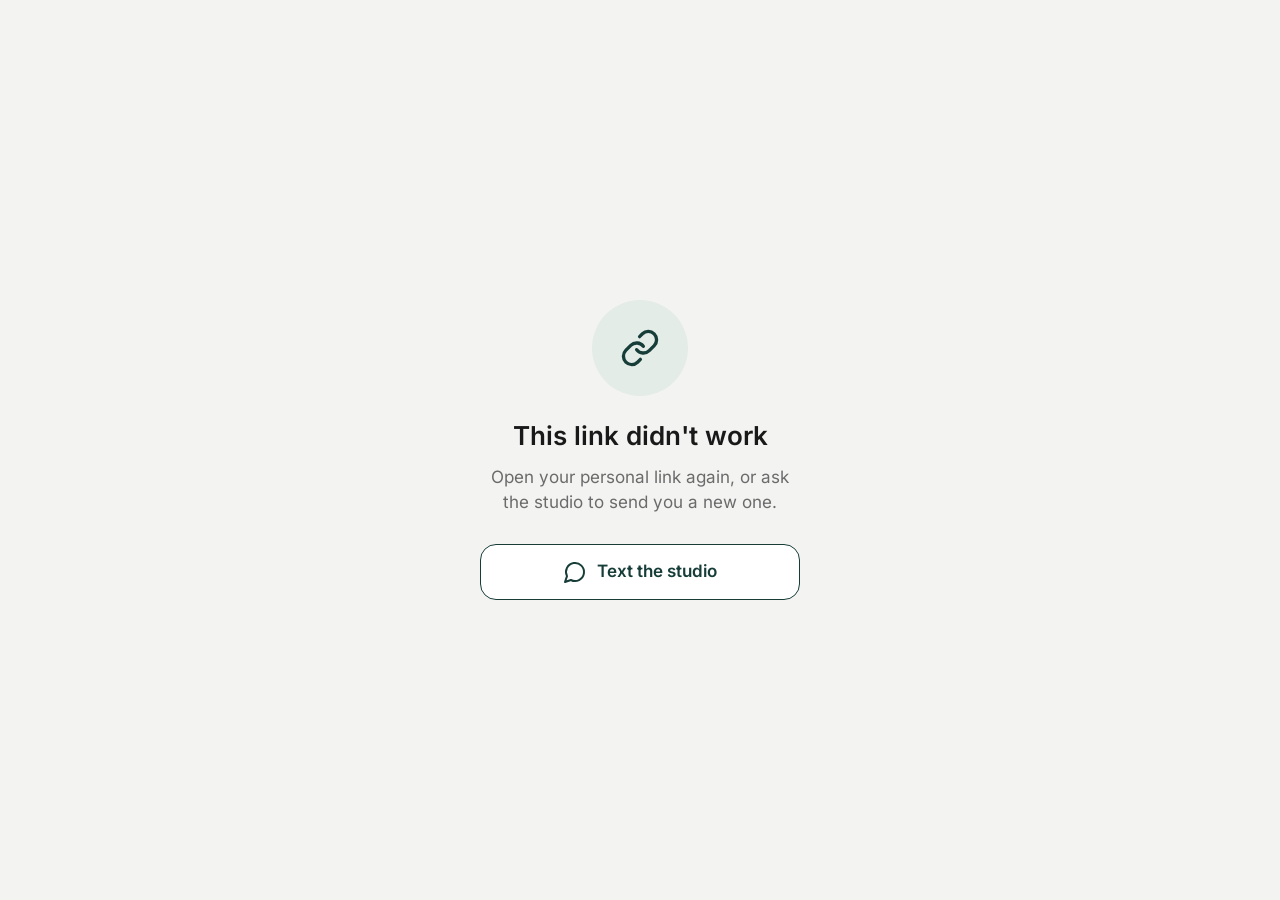
<file: index.html>
<!DOCTYPE html>
<html lang="en">
<head>
<meta charset="utf-8">
<meta name="viewport" content="width=device-width, initial-scale=1, viewport-fit=cover">
<title>Village West Team</title>
<meta name="robots" content="noindex, nofollow">
<meta name="referrer" content="no-referrer">
<meta name="theme-color" content="#F3F3F1">
<meta name="apple-mobile-web-app-capable" content="yes">
<meta name="mobile-web-app-capable" content="yes">
<meta name="apple-mobile-web-app-title" content="VW Team">
<meta name="apple-mobile-web-app-status-bar-style" content="default">
<link rel="manifest" href="manifest.webmanifest">
<link rel="icon" type="image/png" href="icons/icon-192.png?i=2">
<link rel="apple-touch-icon" href="icons/icon-180.png?i=2">
<link rel="preload" href="fonts/inter-latin-wght-normal.woff2" as="font" type="font/woff2" crossorigin>
</head>
<body>
<div id="app" aria-live="polite"></div>
<nav id="tabbar" class="tabbar" hidden></nav>
<div id="toast" class="toast" role="status" aria-live="polite"></div>
<noscript><p style="padding:24px;font-family:sans-serif">This app needs JavaScript turned on.</p></noscript>
<script>
/* Loads the newest app files. version.json is never cached, so an update shows up the next time the app opens. */
(function () {
  var d = document, done = false, last = '';
  try { last = localStorage.getItem('vwp.v') || ''; } catch (e) {}
  function add(tag, attrs, parent, next) {
    var el = d.createElement(tag), fired = false;
    function go() { if (!fired) { fired = true; if (next) next(); } }
    for (var k in attrs) el[k] = attrs[k];
    el.onload = go; el.onerror = go;
    parent.appendChild(el);
    if (next) setTimeout(go, 4000);
  }
  function start(v) {
    if (done) return; done = true;
    try { localStorage.setItem('vwp.v', v); } catch (e) {}
    add('link', { rel: 'stylesheet', href: 'app.css?v=' + v }, d.head, function () {
      add('script', { src: 'icons.js?v=' + v }, d.body, function () { add('script', { src: 'app.js?v=' + v }, d.body); });
    });
  }
  fetch('version.json?t=' + Date.now(), { cache: 'no-store' })
    .then(function (r) { return r.json(); })
    .then(function (j) { start(String(j.v)); })
    .catch(function () { start(last || '12'); });
  setTimeout(function () { start(last || '12'); }, 2500);
})();
</script>
</body>
</html>
</file>
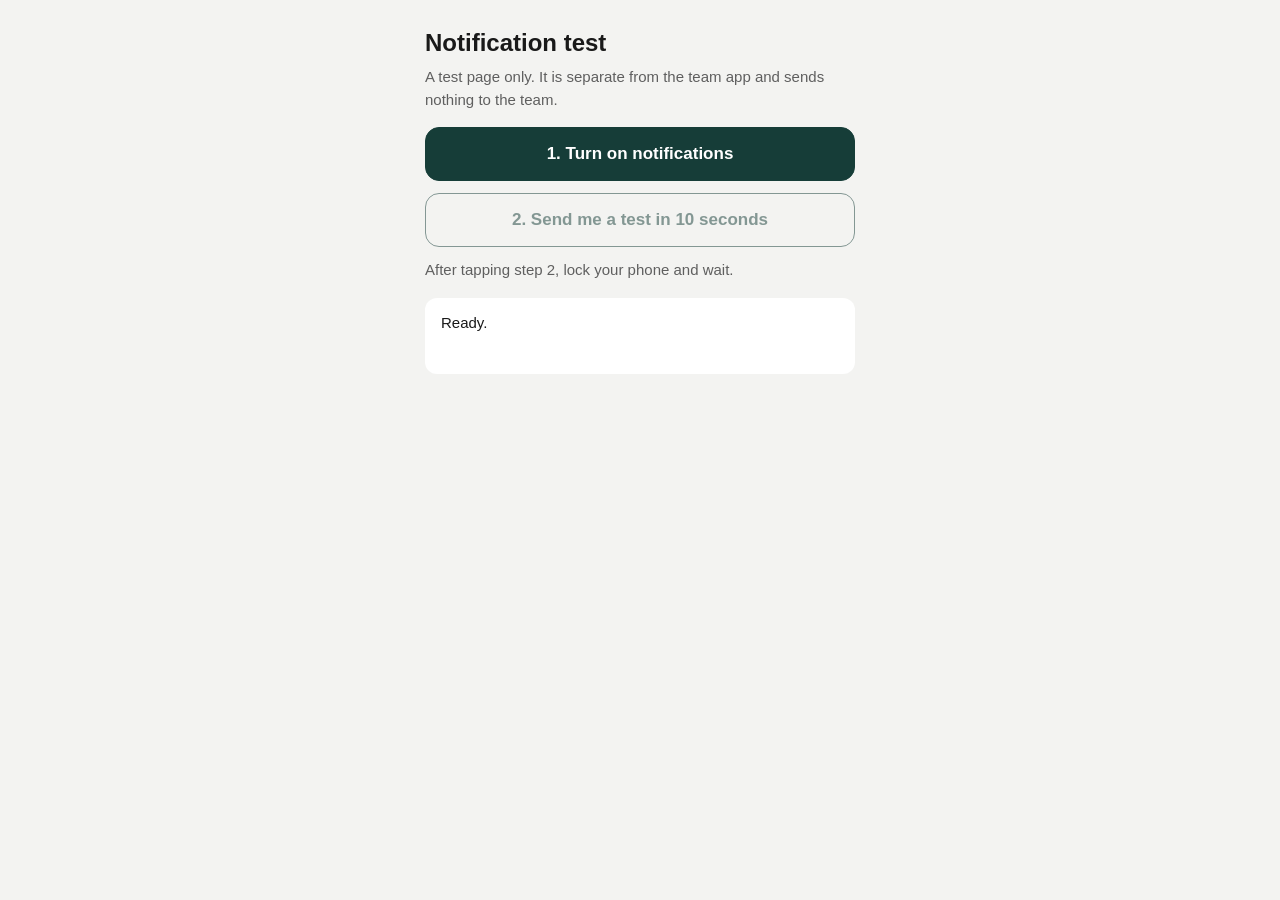
<file: lab/push/index.html>
<!DOCTYPE html>
<html lang="en">
<head>
<meta charset="utf-8">
<meta name="viewport" content="width=device-width, initial-scale=1, viewport-fit=cover">
<title>VW Notification Test</title>
<meta name="robots" content="noindex, nofollow">
<meta name="apple-mobile-web-app-capable" content="yes">
<meta name="apple-mobile-web-app-title" content="VW Test">
<link rel="manifest" href="manifest.webmanifest">
<link rel="apple-touch-icon" href="../../icons/icon-180.png">
<style>
  body { margin: 0; background: #F3F3F1; color: #191919; font: 17px/1.5 -apple-system, BlinkMacSystemFont, "Segoe UI", Roboto, sans-serif; }
  main { max-width: 430px; margin: 0 auto; padding: calc(28px + env(safe-area-inset-top, 0px)) 24px 48px; }
  h1 { font-size: 24px; line-height: 1.25; margin: 0 0 8px; }
  p { margin: 0 0 16px; }
  .muted { color: #5F5F5F; font-size: 15px; }
  ol { padding-left: 22px; margin: 0 0 20px; }
  li { margin-bottom: 8px; }
  button { display: block; width: 100%; min-height: 54px; margin: 0 0 12px; border-radius: 14px; border: 1.5px solid #163D38; background: #163D38; color: #fff; font: inherit; font-weight: 600; }
  button.second { background: transparent; color: #163D38; }
  button:disabled { opacity: .5; }
  #log { background: #fff; border-radius: 12px; padding: 14px 16px; font-size: 15px; white-space: pre-wrap; min-height: 48px; }
  .box { background: #fff; border-radius: 12px; padding: 16px; margin-bottom: 20px; }
</style>
</head>
<body>
<main>
  <h1>Notification test</h1>
  <p class="muted">A test page only. It is separate from the team app and sends nothing to the team.</p>

  <div class="box" id="install" hidden>
    <p><strong>First, add this page to your Home Screen.</strong></p>
    <ol>
      <li>Tap the Share button in Safari.</li>
      <li>Tap <strong>Add to Home Screen</strong>, then <strong>Add</strong>.</li>
      <li>Open <strong>VW Test</strong> from your Home Screen and carry on there.</li>
    </ol>
  </div>

  <button id="on">1. Turn on notifications</button>
  <button id="send" class="second" disabled>2. Send me a test in 10 seconds</button>
  <p class="muted">After tapping step 2, lock your phone and wait.</p>
  <div id="log" role="status" aria-live="polite">Ready.</div>
</main>
<script>
(function () {
  var API = 'https://script.google.com/macros/s/AKfycbzDu7geWw1N3To2jvT2IJkNe1i0SiFgf0KgDIlJ-1HNNuUk2JVbOsrgq3okph2ibDRO/exec';
  var log = document.getElementById('log'), on = document.getElementById('on'), send = document.getElementById('send');
  function say(t) { log.textContent = t; }
  function api(body) {
    return fetch(API, { method: 'POST', credentials: 'omit', redirect: 'follow', headers: { 'Content-Type': 'text/plain;charset=utf-8' }, body: JSON.stringify(body) })
      .then(function (r) { return r.text(); })
      .then(function (t) { try { return JSON.parse(t); } catch (e) { throw new Error('The test server has not been switched on yet.'); } });
  }
  function keyBytes(s) {
    s = s.replace(/-/g, '+').replace(/_/g, '/'); while (s.length % 4) s += '=';
    var raw = atob(s), out = new Uint8Array(raw.length); for (var i = 0; i < raw.length; i++) out[i] = raw.charCodeAt(i); return out;
  }
  var standalone = window.navigator.standalone === true || (window.matchMedia && window.matchMedia('(display-mode: standalone)').matches);
  var isIos = /iPhone|iPad|iPod/.test(navigator.userAgent);
  if (isIos && !standalone) { document.getElementById('install').hidden = false; on.disabled = true; say('Waiting for you to open this from the Home Screen.'); }
  else if (!('serviceWorker' in navigator) || !('PushManager' in window) || !('Notification' in window)) { on.disabled = true; say('This browser does not support notifications from web apps.'); }

  on.addEventListener('click', function () {
    on.disabled = true; say('Asking for permission…');
    Notification.requestPermission().then(function (perm) {
      if (perm !== 'granted') throw new Error('Notifications were not allowed. Result: ' + perm + '.');
      say('Allowed. Setting up…');
      return navigator.serviceWorker.register('sw.js', { scope: './' });
    }).then(function () { return navigator.serviceWorker.ready; })
      .then(function (reg) { return api({ action: 'key' }).then(function (k) { if (!k.ok) throw new Error(k.message || 'No key.'); return reg.pushManager.subscribe({ userVisibleOnly: true, applicationServerKey: keyBytes(k.key) }); }); })
      .then(function (sub) { return api({ action: 'subscribe', endpoint: sub.endpoint }); })
      .then(function (res) { if (!res.ok) throw new Error(res.message || 'Could not save.'); say('Notifications are on for this phone. Now tap step 2.'); send.disabled = false; })
      .catch(function (err) { on.disabled = false; say('Step 1 did not finish.\n' + (err && err.message ? err.message : err)); });
  });

  send.addEventListener('click', function () {
    send.disabled = true; say('Sending in 10 seconds. Lock your phone now.');
    api({ action: 'send', wait: 10 }).then(function (res) {
      send.disabled = false;
      if (!res.ok) return say('The server could not send.\n' + (res.message || ''));
      say('Sent.\n' + res.sent.map(function (s) { return s.host + ': ' + s.status + (s.body ? ' ' + s.body : ''); }).join('\n') + '\n(201 means the phone company accepted it.)');
    }).catch(function (err) { send.disabled = false; say('Could not reach the test server.\n' + (err && err.message ? err.message : err)); });
  });
})();
</script>
</body>
</html>
</file>
